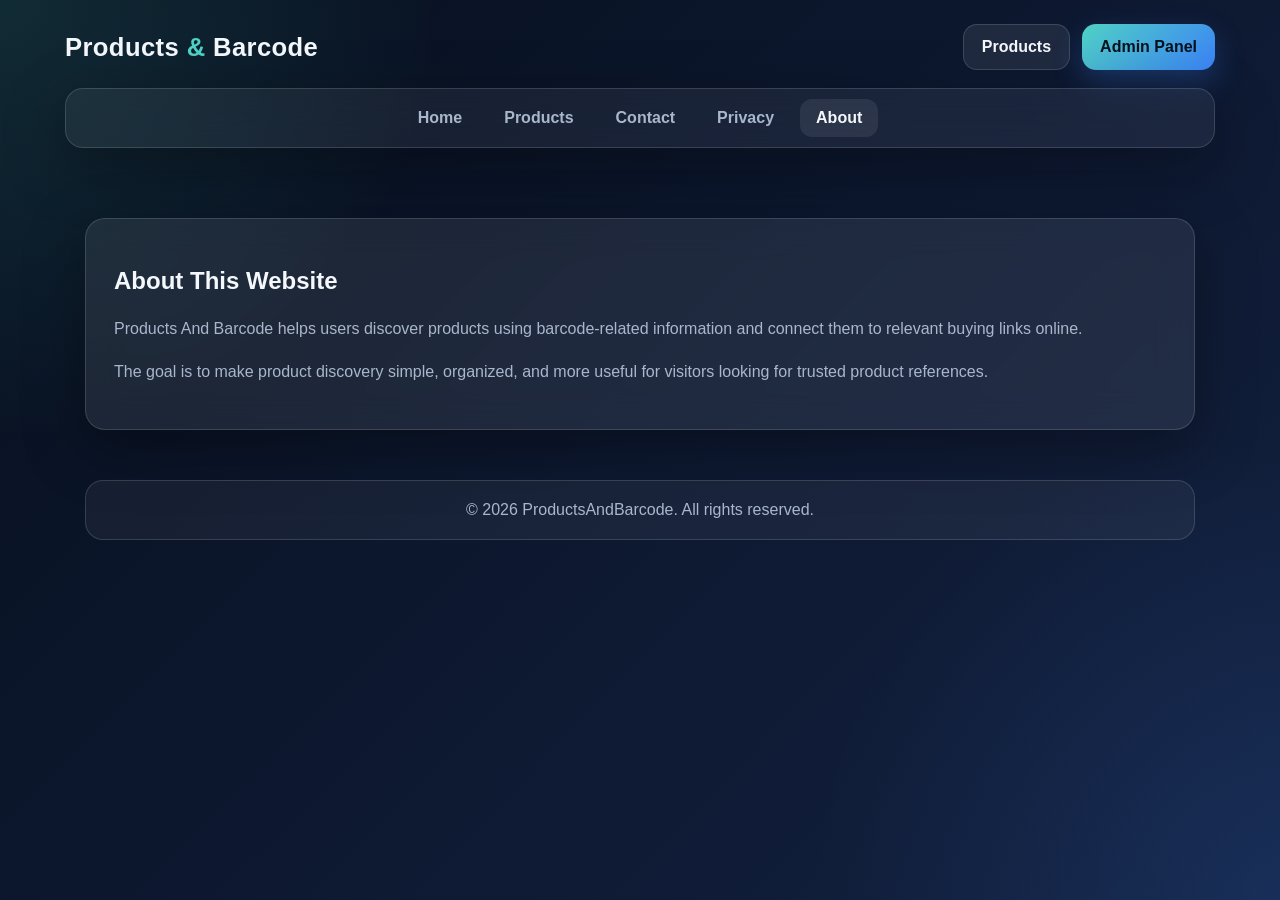
<file: about.html>
<!DOCTYPE html>
<html lang="en">
<head>
  <meta charset="UTF-8" />
  <meta name="viewport" content="width=device-width, initial-scale=1.0" />
  <title>About - Products And Barcode</title>
  <link rel="stylesheet" href="style.css" />
</head>
<body>
  <header class="site-header">
    <div class="brand-bar">
      <div class="brand">Products <span>&</span> Barcode</div>
      <div class="top-actions">
        <a href="products.html" class="btn-secondary">Products</a>
        <a href="admin.html" class="btn-primary">Admin Panel</a>
      </div>
    </div>

    <div class="nav-wrap">
      <nav>
        <a href="index.html">Home</a>
        <a href="products.html">Products</a>
        <a href="contact.html">Contact</a>
        <a href="privacy.html">Privacy</a>
        <a href="about.html" class="active">About</a>
      </nav>
    </div>
  </header>

  <main class="main">
    <section class="section-card">
      <h1>About This Website</h1>
      <p class="lead">
        Products And Barcode helps users discover products using barcode-related information and connect them to relevant buying links online.
      </p>
      <p class="lead">
        The goal is to make product discovery simple, organized, and more useful for visitors looking for trusted product references.
      </p>
    </section>
  </main>

  <footer class="site-footer">
    <div class="footer-box">&copy; 2026 ProductsAndBarcode. All rights reserved.</div>
  </footer>
</body>
</html>
</file>
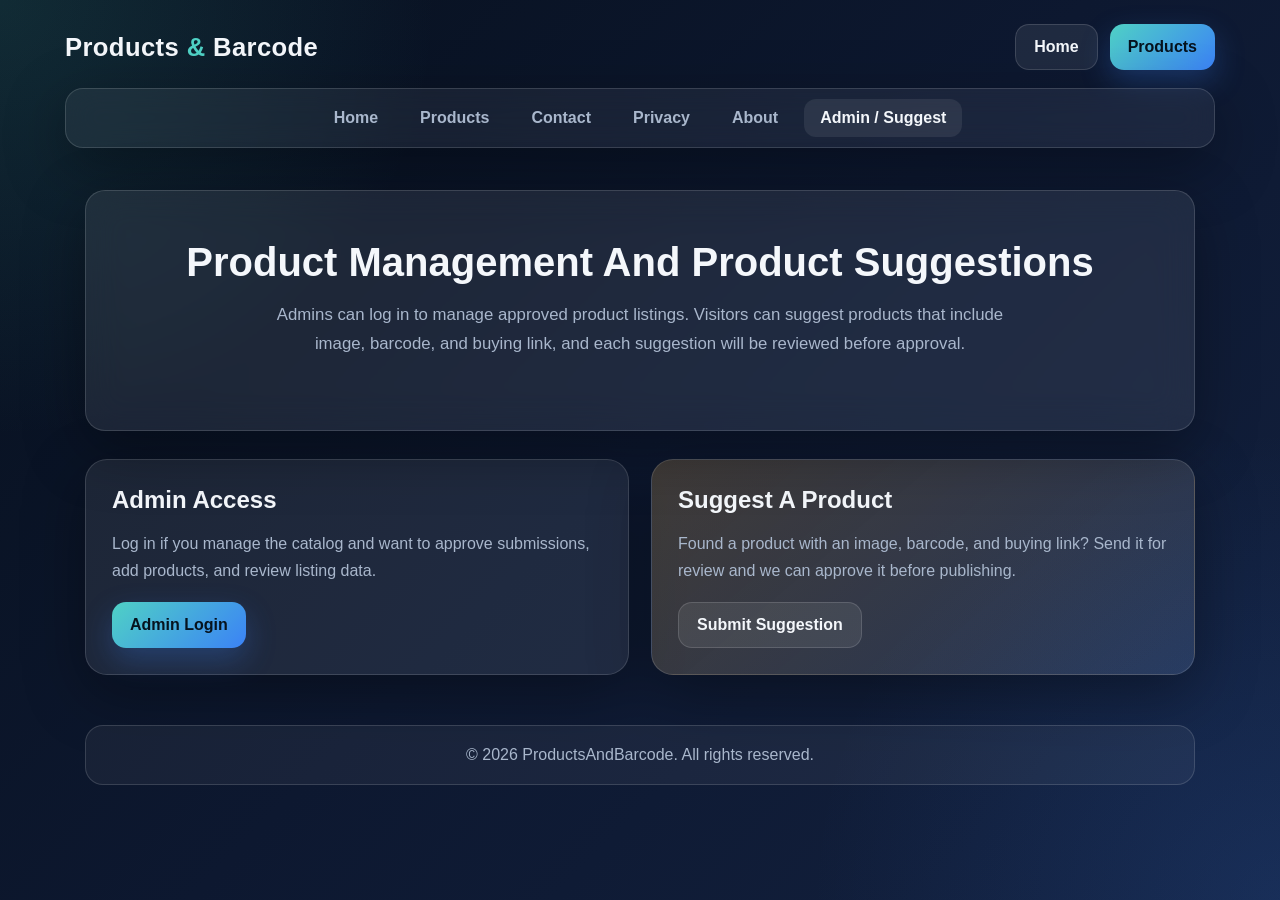
<file: admin.html>
<!DOCTYPE html>
<html lang="en">
<head>
  <meta charset="UTF-8" />
  <meta name="viewport" content="width=device-width, initial-scale=1.0" />
  <title>Admin & Suggestions - Products And Barcode</title>
  <link rel="stylesheet" href="style.css" />
</head>
<body>
  <header class="site-header">
    <div class="brand-bar">
      <div class="brand">Products <span>&</span> Barcode</div>
      <div class="top-actions">
        <a href="index.html" class="btn-secondary">Home</a>
        <a href="products.html" class="btn-primary">Products</a>
      </div>
    </div>

    <div class="nav-wrap">
      <nav>
        <a href="index.html">Home</a>
        <a href="products.html">Products</a>
        <a href="contact.html">Contact</a>
        <a href="privacy.html">Privacy</a>
        <a href="about.html">About</a>
        <a href="admin.html" class="active">Admin / Suggest</a>
      </nav>
    </div>
  </header>

  <main class="main">
    <section class="hero">
      <h1>Product Management And Product Suggestions</h1>
      <p>
        Admins can log in to manage approved product listings. Visitors can suggest products that include image, barcode, and buying link, and each suggestion will be reviewed before approval.
      </p>
    </section>

    <section class="access-grid">
      <article class="access-card">
        <h2>Admin Access</h2>
        <p>
          Log in if you manage the catalog and want to approve submissions, add products, and review listing data.
        </p>
        <a href="login.html" class="btn-primary">Admin Login</a>
      </article>

      <article class="access-card accent-card">
        <h2>Suggest A Product</h2>
        <p>
          Found a product with an image, barcode, and buying link? Send it for review and we can approve it before publishing.
        </p>
        <a href="suggest.html" class="btn-secondary">Submit Suggestion</a>
      </article>
    </section>
  </main>

  <footer class="site-footer">
    <div class="footer-box">&copy; 2026 ProductsAndBarcode. All rights reserved.</div>
  </footer>
</body>
</html>
</file>
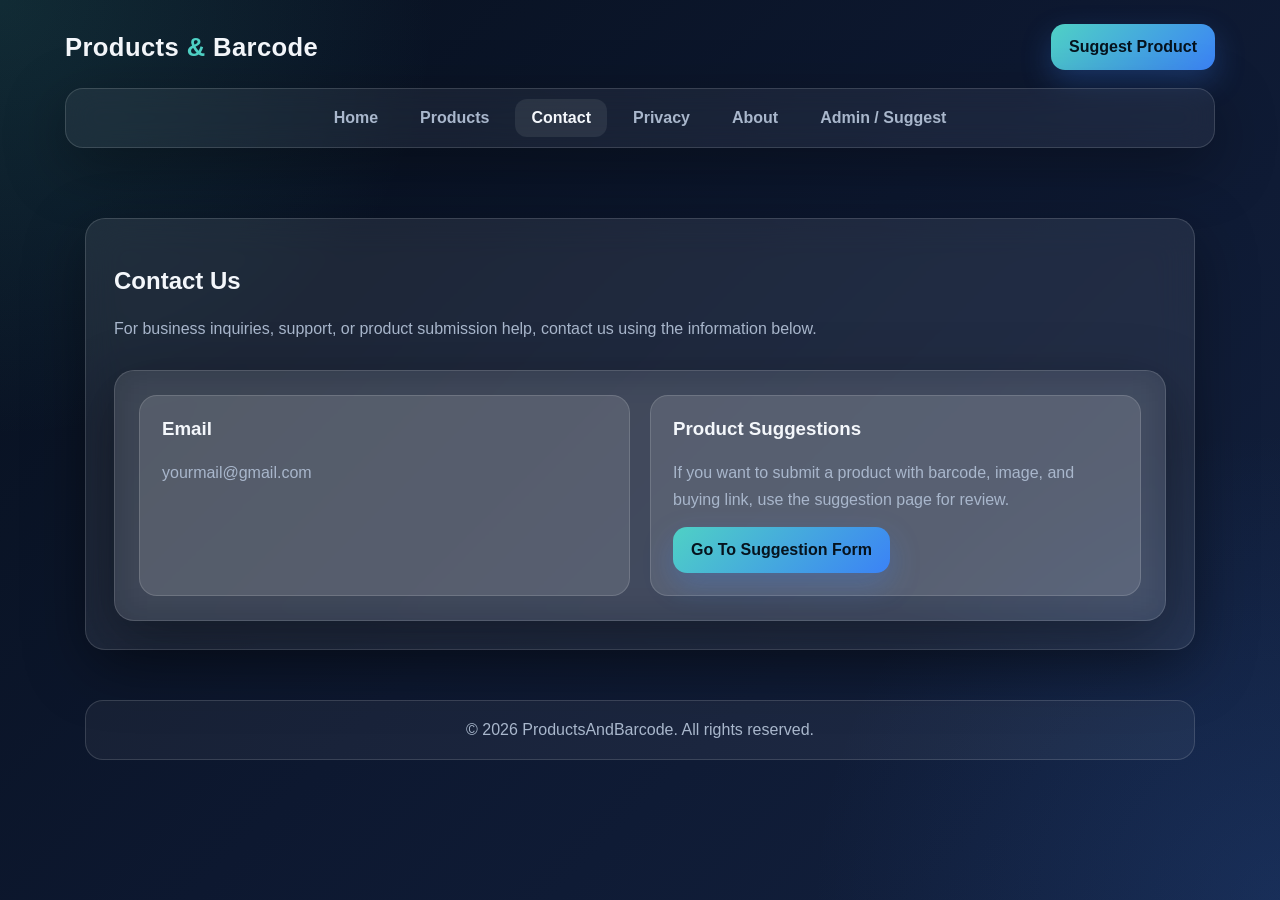
<file: contact.html>
<!DOCTYPE html>
<html lang="en">
<head>
  <meta charset="UTF-8" />
  <meta name="viewport" content="width=device-width, initial-scale=1.0" />
  <title>Contact - Products And Barcode</title>
  <link rel="stylesheet" href="style.css" />
</head>
<body>
  <header class="site-header">
    <div class="brand-bar">
      <div class="brand">Products <span>&</span> Barcode</div>
      <div class="top-actions">
        <a href="suggest.html" class="btn-primary">Suggest Product</a>
      </div>
    </div>

    <div class="nav-wrap">
      <nav>
        <a href="index.html">Home</a>
        <a href="products.html">Products</a>
        <a href="contact.html" class="active">Contact</a>
        <a href="privacy.html">Privacy</a>
        <a href="about.html">About</a>
        <a href="admin.html">Admin / Suggest</a>
      </nav>
    </div>
  </header>

  <main class="main">
    <section class="section-card">
      <h1>Contact Us</h1>
      <p class="lead">
        For business inquiries, support, or product submission help, contact us using the information below.
      </p>

      <div class="contact-grid">
        <div class="contact-box">
          <h3>Email</h3>
          <p>yourmail@gmail.com</p>
        </div>

        <div class="contact-box">
          <h3>Product Suggestions</h3>
          <p>If you want to submit a product with barcode, image, and buying link, use the suggestion page for review.</p>
          <div style="margin-top: 14px;">
            <a href="suggest.html" class="btn-primary">Go To Suggestion Form</a>
          </div>
        </div>
      </div>
    </section>
  </main>

  <footer class="site-footer">
    <div class="footer-box">&copy; 2026 ProductsAndBarcode. All rights reserved.</div>
  </footer>
</body>
</html>
</file>
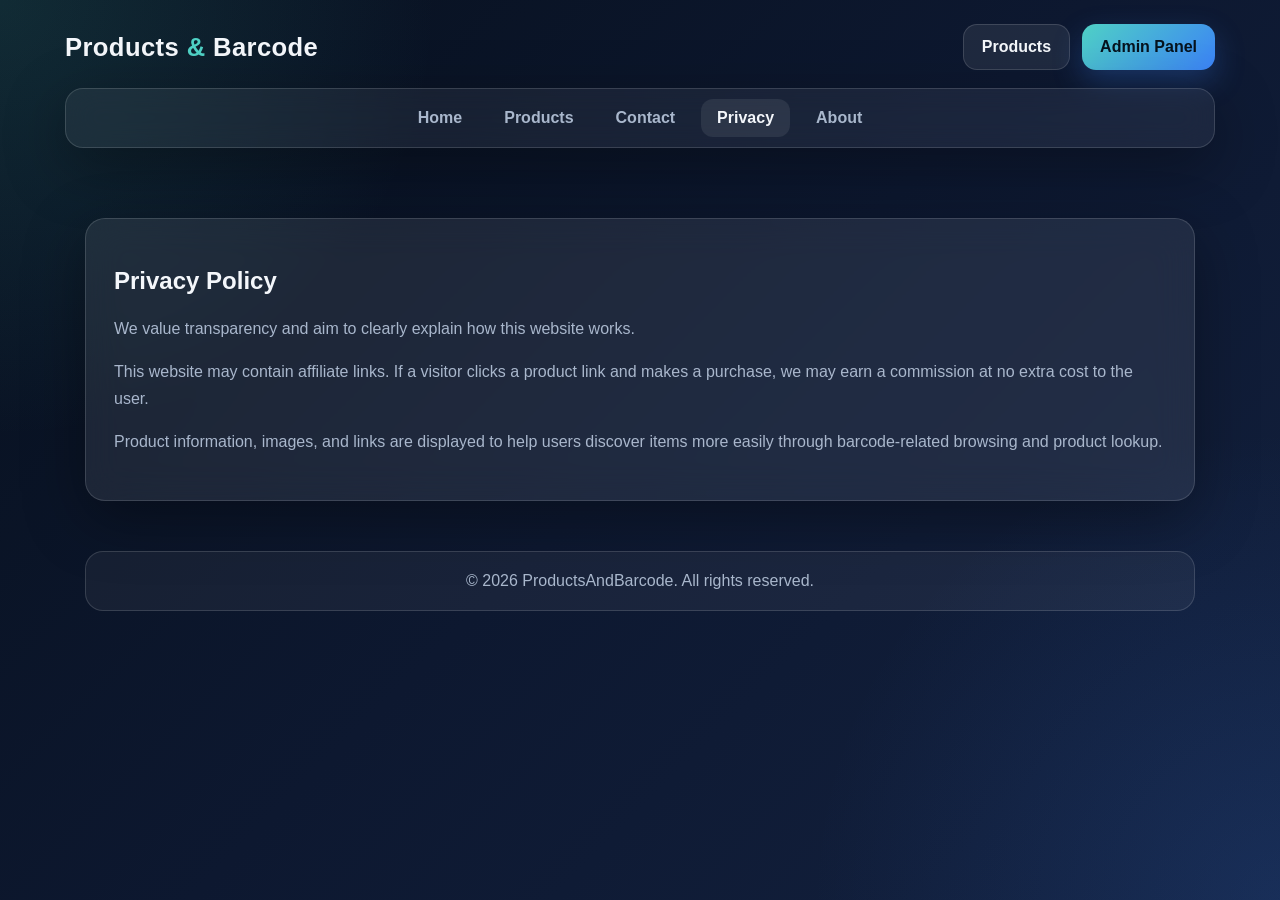
<file: privacy.html>
<!DOCTYPE html>
<html lang="en">
<head>
  <meta charset="UTF-8" />
  <meta name="viewport" content="width=device-width, initial-scale=1.0" />
  <title>Privacy - Products And Barcode</title>
  <link rel="stylesheet" href="style.css" />
</head>
<body>
  <header class="site-header">
    <div class="brand-bar">
      <div class="brand">Products <span>&</span> Barcode</div>
      <div class="top-actions">
        <a href="products.html" class="btn-secondary">Products</a>
        <a href="admin.html" class="btn-primary">Admin Panel</a>
      </div>
    </div>

    <div class="nav-wrap">
      <nav>
        <a href="index.html">Home</a>
        <a href="products.html">Products</a>
        <a href="contact.html">Contact</a>
        <a href="privacy.html" class="active">Privacy</a>
        <a href="about.html">About</a>
      </nav>
    </div>
  </header>

  <main class="main">
    <section class="section-card">
      <h1>Privacy Policy</h1>
      <p class="lead">
        We value transparency and aim to clearly explain how this website works.
      </p>
      <p class="lead">
        This website may contain affiliate links. If a visitor clicks a product link and makes a purchase, we may earn a commission at no extra cost to the user.
      </p>
      <p class="lead">
        Product information, images, and links are displayed to help users discover items more easily through barcode-related browsing and product lookup.
      </p>
    </section>
  </main>

  <footer class="site-footer">
    <div class="footer-box">&copy; 2026 ProductsAndBarcode. All rights reserved.</div>
  </footer>
</body>
</html>
</file>
<file: style.css>
:root {
  --bg-main: #09111f;
  --bg-soft: #0f1b31;
  --bg-card: rgba(255, 255, 255, 0.08);
  --bg-card-strong: rgba(255, 255, 255, 0.12);
  --border: rgba(255, 255, 255, 0.14);
  --text: #f4f7fb;
  --muted: #a9b7cc;
  --accent: #4fd1c5;
  --accent-2: #3b82f6;
  --accent-3: #f59e0b;
  --shadow: 0 18px 60px rgba(0, 0, 0, 0.35);
  --radius: 20px;
}

* {
  box-sizing: border-box;
}

html {
  scroll-behavior: smooth;
}

body {
  margin: 0;
  font-family: "Segoe UI", Tahoma, Geneva, Verdana, sans-serif;
  color: var(--text);
  background:
    radial-gradient(circle at top left, rgba(79, 209, 197, 0.14), transparent 28%),
    radial-gradient(circle at bottom right, rgba(59, 130, 246, 0.14), transparent 30%),
    linear-gradient(135deg, #07101d, #0d1830, #13213f);
  min-height: 100vh;
}

a {
  color: inherit;
  text-decoration: none;
}

.site-header {
  padding: 24px 20px 10px;
}

.brand-bar {
  max-width: 1150px;
  margin: 0 auto 18px;
  display: flex;
  align-items: center;
  justify-content: space-between;
  gap: 16px;
}

.brand {
  font-size: 1.6rem;
  font-weight: 700;
  letter-spacing: 0.4px;
}

.brand span {
  color: var(--accent);
}

.top-actions {
  display: flex;
  gap: 12px;
  flex-wrap: wrap;
}

.btn-link,
.btn-primary,
.btn-secondary {
  display: inline-flex;
  align-items: center;
  justify-content: center;
  min-height: 46px;
  padding: 12px 18px;
  border-radius: 14px;
  font-weight: 700;
  transition: 0.2s ease;
}

.btn-primary {
  color: #06131e;
  background: linear-gradient(135deg, var(--accent), var(--accent-2));
  box-shadow: 0 12px 30px rgba(59, 130, 246, 0.28);
}

.btn-secondary,
.btn-link {
  color: var(--text);
  background: rgba(255, 255, 255, 0.08);
  border: 1px solid var(--border);
}

.btn-primary:hover,
.btn-secondary:hover,
.btn-link:hover {
  transform: translateY(-1px);
}

.nav-wrap {
  max-width: 1150px;
  margin: 0 auto;
  padding: 10px;
  background: rgba(255, 255, 255, 0.06);
  border: 1px solid var(--border);
  border-radius: 18px;
  backdrop-filter: blur(16px);
  -webkit-backdrop-filter: blur(16px);
  box-shadow: var(--shadow);
}

nav {
  display: flex;
  justify-content: center;
  gap: 10px;
  flex-wrap: wrap;
}

nav a {
  padding: 10px 16px;
  border-radius: 12px;
  color: var(--muted);
  font-weight: 600;
}

nav a.active,
nav a:hover {
  color: var(--text);
  background: rgba(255, 255, 255, 0.08);
}

.main {
  max-width: 1150px;
  margin: 0 auto;
  padding: 32px 20px 50px;
}

.hero,
.section-card,
.contact-grid,
.products-grid,
.info-grid,
.admin-wrapper {
  background: var(--bg-card);
  border: 1px solid var(--border);
  border-radius: var(--radius);
  backdrop-filter: blur(18px);
  -webkit-backdrop-filter: blur(18px);
  box-shadow: var(--shadow);
}

.hero {
  padding: 48px 28px;
  text-align: center;
}

.hero h1 {
  margin: 0 0 16px;
  font-size: 2.5rem;
  line-height: 1.15;
}

.hero p {
  max-width: 760px;
  margin: 0 auto 24px;
  color: var(--muted);
  font-size: 1.05rem;
  line-height: 1.7;
}

.hero-actions {
  display: flex;
  justify-content: center;
  gap: 14px;
  flex-wrap: wrap;
}

.section-card {
  margin-top: 28px;
  padding: 28px;
}

.section-card h2,
.section-card h3 {
  margin-top: 0;
}

.lead {
  color: var(--muted);
  line-height: 1.7;
}

.info-grid {
  margin-top: 28px;
  padding: 24px;
  display: grid;
  grid-template-columns: repeat(3, minmax(0, 1fr));
  gap: 18px;
}

.info-item {
  background: var(--bg-card-strong);
  border: 1px solid var(--border);
  border-radius: 18px;
  padding: 20px;
  text-align: left;
}

.info-item h3 {
  margin: 0 0 10px;
  font-size: 1.05rem;
}

.info-item p {
  margin: 0;
  color: var(--muted);
  line-height: 1.6;
}

.products-grid {
  margin-top: 18px;
  padding: 24px;
  display: grid;
  grid-template-columns: repeat(2, minmax(0, 1fr));
  gap: 20px;
}

.card {
  background: rgba(255, 255, 255, 0.08);
  border: 1px solid var(--border);
  border-radius: 18px;
  overflow: hidden;
  text-align: left;
}

.card img {
  width: 100%;
  height: 220px;
  object-fit: contain;
  background: #ffffff;
  padding: 18px;
}

.card-body {
  padding: 18px;
}

.card h3 {
  margin: 0 0 10px;
}

.card p {
  margin: 0 0 16px;
  color: var(--muted);
  line-height: 1.6;
}

.contact-grid {
  margin-top: 28px;
  padding: 24px;
  display: grid;
  grid-template-columns: repeat(2, minmax(0, 1fr));
  gap: 20px;
}

.contact-box {
  background: var(--bg-card-strong);
  border: 1px solid var(--border);
  border-radius: 18px;
  padding: 22px;
}

.contact-box h3 {
  margin-top: 0;
}

.contact-box p {
  margin: 0;
  color: var(--muted);
  line-height: 1.7;
}

.site-footer {
  max-width: 1150px;
  margin: 0 auto;
  padding: 0 20px 32px;
}

.footer-box {
  text-align: center;
  color: var(--muted);
  padding: 20px;
  background: rgba(255, 255, 255, 0.05);
  border: 1px solid var(--border);
  border-radius: 18px;
}

.admin-page {
  display: flex;
  align-items: center;
  justify-content: center;
  padding: 32px 16px;
}

.admin-wrapper {
  width: 100%;
  max-width: 980px;
  padding: 28px;
}

.admin-title {
  text-align: center;
  margin-bottom: 24px;
}

.admin-title h1 {
  margin: 0 0 10px;
  font-size: 2rem;
}

.admin-title p {
  margin: 0;
  color: var(--muted);
}

.form-grid {
  display: grid;
  grid-template-columns: repeat(2, minmax(0, 1fr));
  gap: 16px;
}

.field {
  display: flex;
  flex-direction: column;
  gap: 8px;
}

.field.full {
  grid-column: 1 / -1;
}

label {
  font-weight: 600;
  color: #d8e4f2;
}

input {
  width: 100%;
  padding: 14px;
  border-radius: 14px;
  border: 1px solid var(--border);
  background: rgba(255, 255, 255, 0.07);
  color: var(--text);
  outline: none;
}

input::placeholder {
  color: #8fa4be;
}

input:focus {
  border-color: rgba(79, 209, 197, 0.55);
  box-shadow: 0 0 0 4px rgba(79, 209, 197, 0.1);
}

.form-actions {
  margin-top: 18px;
  display: flex;
  gap: 12px;
  flex-wrap: wrap;
}

.table-wrap {
  overflow-x: auto;
  margin-top: 24px;
  border-radius: 18px;
  border: 1px solid var(--border);
  background: rgba(255, 255, 255, 0.05);
}

table {
  width: 100%;
  border-collapse: collapse;
}

th,
td {
  text-align: left;
  padding: 16px;
  border-bottom: 1px solid rgba(255, 255, 255, 0.08);
}

th {
  background: rgba(255, 255, 255, 0.04);
}

.empty-row {
  text-align: center;
  color: var(--muted);
}

.login-box {
  max-width: 460px;
  margin: 0 auto;
}

.hidden {
  display: none;
}

.note {
  color: var(--muted);
  font-size: 0.95rem;
  line-height: 1.6;
}

@media (max-width: 900px) {
  .info-grid,
  .products-grid,
  .contact-grid,
  .form-grid {
    grid-template-columns: 1fr;
  }

  .hero h1 {
    font-size: 2rem;
  }

  .brand-bar {
    flex-direction: column;
    align-items: flex-start;
  }
}

@media (max-width: 640px) {
  .main {
    padding: 24px 14px 40px;
  }

  .site-header {
    padding: 18px 14px 10px;
  }

  .hero,
  .section-card,
  .info-grid,
  .products-grid,
  .contact-grid,
  .admin-wrapper {
    padding: 20px;
  }

  nav {
    justify-content: flex-start;
  }
}
.access-grid {
  margin-top: 28px;
  display: grid;
  grid-template-columns: repeat(2, minmax(0, 1fr));
  gap: 22px;
}

.access-card {
  padding: 26px;
  border-radius: 22px;
  background: rgba(255, 255, 255, 0.08);
  border: 1px solid var(--border);
  box-shadow: var(--shadow);
}

.access-card h2 {
  margin-top: 0;
  margin-bottom: 12px;
}

.access-card p {
  margin-bottom: 18px;
  color: var(--muted);
  line-height: 1.7;
}

.accent-card {
  background:
    linear-gradient(140deg, rgba(245, 158, 11, 0.15), rgba(59, 130, 246, 0.08)),
    rgba(255, 255, 255, 0.08);
}

.auth-page {
  min-height: 100vh;
  display: flex;
  align-items: center;
  justify-content: center;
  padding: 24px;
  background:
    radial-gradient(circle at top right, rgba(245, 158, 11, 0.18), transparent 25%),
    radial-gradient(circle at bottom left, rgba(79, 209, 197, 0.16), transparent 30%),
    linear-gradient(135deg, #08101c, #10192d, #1b1635);
}

.auth-shell {
  width: 100%;
  max-width: 1050px;
  display: grid;
  grid-template-columns: 1.1fr 0.9fr;
  gap: 24px;
  align-items: stretch;
}

.auth-showcase,
.auth-card {
  border: 1px solid rgba(255, 255, 255, 0.12);
  border-radius: 24px;
  backdrop-filter: blur(18px);
  -webkit-backdrop-filter: blur(18px);
  box-shadow: 0 18px 60px rgba(0, 0, 0, 0.35);
}

.auth-showcase {
  padding: 36px;
  background:
    linear-gradient(160deg, rgba(255, 255, 255, 0.08), rgba(255, 255, 255, 0.03)),
    linear-gradient(135deg, rgba(59, 130, 246, 0.18), rgba(245, 158, 11, 0.12));
}

.auth-showcase h1 {
  margin: 0 0 16px;
  font-size: 2.4rem;
  line-height: 1.1;
}

.auth-showcase p {
  margin: 0 0 24px;
  color: var(--muted);
  line-height: 1.7;
}

.feature-list {
  display: grid;
  gap: 14px;
}

.feature-item {
  padding: 16px;
  border-radius: 18px;
  background: rgba(255, 255, 255, 0.08);
  border: 1px solid rgba(255, 255, 255, 0.1);
}

.feature-item strong {
  display: block;
  margin-bottom: 6px;
}

.auth-card {
  padding: 28px;
  background: rgba(255, 255, 255, 0.08);
}

.auth-card h2 {
  margin: 0 0 10px;
}

.auth-card p {
  margin: 0 0 18px;
  color: var(--muted);
}

.auth-tabs {
  display: flex;
  gap: 10px;
  margin-bottom: 18px;
  flex-wrap: wrap;
}

.auth-tab {
  border: 1px solid rgba(255, 255, 255, 0.12);
  background: rgba(255, 255, 255, 0.06);
  color: var(--text);
  padding: 10px 14px;
  border-radius: 12px;
  cursor: pointer;
  font-weight: 700;
}

.auth-tab.active {
  background: linear-gradient(135deg, var(--accent), var(--accent-2));
  color: #07111c;
  border-color: transparent;
}

.auth-panel {
  display: none;
}

.auth-panel.active {
  display: block;
}

.auth-message {
  margin-top: 14px;
  font-size: 0.95rem;
  color: var(--muted);
  min-height: 20px;
}

.auth-message.success {
  color: #7ef0c8;
}

.auth-message.error {
  color: #ff9cae;
}

.dashboard-topbar {
  display: flex;
  justify-content: space-between;
  align-items: center;
  gap: 14px;
  flex-wrap: wrap;
}

.suggestions-list {
  display: grid;
  gap: 18px;
  margin-top: 18px;
}

.suggestion-card {
  padding: 20px;
  border-radius: 18px;
  background: rgba(255, 255, 255, 0.07);
  border: 1px solid var(--border);
}

.suggestion-content h3 {
  margin-top: 0;
  margin-bottom: 10px;
}

.suggestion-content p {
  margin: 8px 0;
  color: var(--muted);
  line-height: 1.6;
  word-break: break-word;
}

.suggestion-content a {
  color: var(--accent);
}

.suggestion-actions {
  display: flex;
  gap: 12px;
  flex-wrap: wrap;
  margin-top: 16px;
}

.empty-suggestion {
  text-align: center;
  color: var(--muted);
  padding: 24px;
  border-radius: 18px;
  background: rgba(255, 255, 255, 0.05);
  border: 1px solid var(--border);
}

@media (max-width: 900px) {
  .access-grid,
  .auth-shell {
    grid-template-columns: 1fr;
  }

  .auth-showcase h1 {
    font-size: 2rem;
  }
}
.simple-auth-card {
  width: 100%;
  max-width: 460px;
  padding: 28px;
  border-radius: 24px;
  background: rgba(255, 255, 255, 0.08);
  border: 1px solid rgba(255, 255, 255, 0.12);
  backdrop-filter: blur(18px);
  -webkit-backdrop-filter: blur(18px);
  box-shadow: 0 18px 60px rgba(0, 0, 0, 0.35);
}

.simple-auth-card h1 {
  margin: 0 0 18px;
  text-align: center;
}
.scene-3d {
  position: fixed;
  inset: 0;
  perspective: 1200px;
  overflow: hidden;
  pointer-events: none;
  z-index: 0;
}

.orb {
  position: absolute;
  border-radius: 50%;
  transform-style: preserve-3d;
  background: radial-gradient(circle at 30% 30%, rgba(255,255,255,0.95), rgba(79,209,197,0.28) 35%, rgba(59,130,246,0.1) 65%, rgba(255,255,255,0.04) 100%);
  box-shadow:
    inset -20px -30px 60px rgba(255,255,255,0.08),
    0 30px 80px rgba(59,130,246,0.18);
  animation: floatOrb 10s ease-in-out infinite;
  filter: blur(0.2px);
}

.orb-1 {
  width: 220px;
  height: 220px;
  top: 10%;
  left: 8%;
  animation-delay: 0s;
}

.orb-2 {
  width: 320px;
  height: 320px;
  top: 18%;
  right: 8%;
  animation-delay: -3s;
}

.orb-3 {
  width: 180px;
  height: 180px;
  bottom: 10%;
  left: 20%;
  animation-delay: -6s;
}

.grid-floor {
  position: absolute;
  left: -10%;
  right: -10%;
  bottom: -120px;
  height: 320px;
  transform: rotateX(75deg);
  transform-origin: bottom;
  background-image:
    linear-gradient(rgba(79,209,197,0.16) 1px, transparent 1px),
    linear-gradient(90deg, rgba(79,209,197,0.16) 1px, transparent 1px);
  background-size: 40px 40px;
  mask-image: linear-gradient(to top, rgba(0,0,0,1), rgba(0,0,0,0));
  opacity: 0.45;
  animation: floorMove 14s linear infinite;
}

.site-header,
.main,
.site-footer,
.admin-wrapper,
.simple-auth-card {
  position: relative;
  z-index: 1;
}

@keyframes floatOrb {
  0% {
    transform: translate3d(0, 0, 0) rotateX(0deg) rotateY(0deg);
  }
  25% {
    transform: translate3d(20px, -18px, 40px) rotateX(8deg) rotateY(10deg);
  }
  50% {
    transform: translate3d(-10px, -30px, 80px) rotateX(-6deg) rotateY(-12deg);
  }
  75% {
    transform: translate3d(-24px, 10px, 30px) rotateX(6deg) rotateY(8deg);
  }
  100% {
    transform: translate3d(0, 0, 0) rotateX(0deg) rotateY(0deg);
  }
}

@keyframes floorMove {
  from {
    background-position: 0 0, 0 0;
  }
  to {
    background-position: 0 40px, 40px 0;
  }
}
.premium-hero {
  display: grid;
  grid-template-columns: 1.05fr 0.95fr;
  gap: 28px;
  align-items: center;
  padding: 34px;
  background: rgba(255, 255, 255, 0.07);
  border: 1px solid var(--border);
  border-radius: 28px;
  box-shadow: var(--shadow);
  backdrop-filter: blur(18px);
  -webkit-backdrop-filter: blur(18px);
}

.hero-badge {
  display: inline-block;
  margin-bottom: 16px;
  padding: 10px 14px;
  border-radius: 999px;
  background: rgba(255, 255, 255, 0.08);
  border: 1px solid var(--border);
  color: var(--accent);
  font-weight: 700;
  font-size: 0.92rem;
}

.premium-copy h1 {
  margin: 0 0 18px;
  font-size: 3.2rem;
  line-height: 1.02;
  letter-spacing: -1px;
}

.premium-copy p {
  margin: 0 0 24px;
  max-width: 680px;
  color: var(--muted);
  line-height: 1.8;
  font-size: 1.04rem;
}

.hero-stats {
  margin-top: 26px;
  display: grid;
  grid-template-columns: repeat(3, minmax(0, 1fr));
  gap: 14px;
}

.stat-card {
  padding: 18px;
  border-radius: 20px;
  background: rgba(255, 255, 255, 0.07);
  border: 1px solid var(--border);
}

.stat-card strong {
  display: block;
  font-size: 1.8rem;
  margin-bottom: 6px;
}

.stat-card span {
  color: var(--muted);
  font-size: 0.94rem;
}

.premium-visual {
  display: flex;
  justify-content: center;
}

.floating-device {
  position: relative;
  width: 100%;
  max-width: 470px;
  transform-style: preserve-3d;
  animation: deviceFloat 7s ease-in-out infinite;
}

.device-glow {
  position: absolute;
  inset: 40px;
  border-radius: 30px;
  background: radial-gradient(circle, rgba(79, 209, 197, 0.24), transparent 70%);
  filter: blur(24px);
}

.device-frame {
  position: relative;
  padding: 18px;
  border-radius: 28px;
  background: linear-gradient(145deg, rgba(255,255,255,0.16), rgba(255,255,255,0.04));
  border: 1px solid rgba(255,255,255,0.16);
  box-shadow: 0 30px 80px rgba(0, 0, 0, 0.35);
}

.device-top {
  display: flex;
  gap: 8px;
  margin-bottom: 16px;
}

.device-dot {
  width: 10px;
  height: 10px;
  border-radius: 50%;
  background: rgba(255,255,255,0.38);
}

.device-body {
  position: relative;
  min-height: 420px;
  padding: 18px;
  overflow: hidden;
  border-radius: 22px;
  background:
    linear-gradient(180deg, rgba(255,255,255,0.06), rgba(255,255,255,0.03)),
    rgba(5, 14, 26, 0.75);
}

.scan-line {
  position: absolute;
  left: 0;
  right: 0;
  top: -20%;
  height: 90px;
  background: linear-gradient(to bottom, rgba(79,209,197,0), rgba(79,209,197,0.18), rgba(79,209,197,0));
  animation: scanMove 4s linear infinite;
}

.mini-product-card {
  position: absolute;
  display: flex;
  align-items: center;
  gap: 14px;
  width: 82%;
  padding: 14px;
  border-radius: 20px;
  background: rgba(255,255,255,0.08);
  border: 1px solid rgba(255,255,255,0.1);
  box-shadow: 0 16px 40px rgba(0,0,0,0.22);
}

.mini-product-card img {
  width: 72px;
  height: 72px;
  object-fit: contain;
  background: #fff;
  border-radius: 16px;
  padding: 8px;
}

.mini-product-card h4 {
  margin: 0 0 4px;
  font-size: 1rem;
}

.mini-product-card p {
  margin: 0;
  color: var(--muted);
  font-size: 0.88rem;
}

.card-a {
  top: 24px;
  left: 8px;
  transform: rotate(-7deg) translateZ(30px);
}

.card-b {
  top: 155px;
  right: 6px;
  transform: rotate(7deg) translateZ(45px);
}

.card-c {
  bottom: 24px;
  left: 28px;
  transform: rotate(-4deg) translateZ(35px);
}

.catalog-strip,
.showcase-section {
  margin-top: 28px;
  padding: 30px;
  border-radius: 28px;
  background: rgba(255, 255, 255, 0.07);
  border: 1px solid var(--border);
  box-shadow: var(--shadow);
}

.section-heading {
  margin-bottom: 20px;
}

.section-heading span {
  display: inline-block;
  margin-bottom: 10px;
  color: var(--accent);
  font-weight: 700;
  font-size: 0.92rem;
}

.section-heading h2 {
  margin: 0;
  font-size: 2rem;
}

.catalog-grid {
  display: grid;
  grid-template-columns: repeat(4, minmax(0, 1fr));
  gap: 18px;
}

.catalog-card {
  padding: 22px;
  border-radius: 22px;
  background: rgba(255,255,255,0.07);
  border: 1px solid var(--border);
  transform: translateY(0);
  transition: transform 0.28s ease, box-shadow 0.28s ease, border-color 0.28s ease;
}

.catalog-card:hover,
.showcase-card:hover {
  transform: translateY(-6px);
  box-shadow: 0 22px 44px rgba(0,0,0,0.24);
  border-color: rgba(79, 209, 197, 0.3);
}

.catalog-icon {
  width: 52px;
  height: 52px;
  margin-bottom: 16px;
  border-radius: 16px;
  display: flex;
  align-items: center;
  justify-content: center;
  font-weight: 800;
  color: #05111b;
  background: linear-gradient(135deg, var(--accent), var(--accent-2));
}

.catalog-card h3 {
  margin: 0 0 10px;
}

.catalog-card p {
  margin: 0;
  color: var(--muted);
  line-height: 1.7;
}

.showcase-grid {
  display: grid;
  grid-template-columns: 1.2fr 1fr 1fr;
  gap: 18px;
}

.showcase-card {
  overflow: hidden;
  border-radius: 24px;
  background: rgba(255,255,255,0.07);
  border: 1px solid var(--border);
  transition: transform 0.28s ease, box-shadow 0.28s ease, border-color 0.28s ease;
}

.showcase-image {
  min-height: 220px;
  display: flex;
  align-items: center;
  justify-content: center;
  background:
    radial-gradient(circle at top, rgba(255,255,255,0.18), transparent 60%),
    rgba(255,255,255,0.04);
}

.showcase-image img {
  width: 72%;
  max-height: 200px;
  object-fit: contain;
}

.showcase-content {
  padding: 22px;
}

.tag {
  display: inline-block;
  margin-bottom: 10px;
  padding: 8px 12px;
  border-radius: 999px;
  background: rgba(255,255,255,0.08);
  border: 1px solid var(--border);
  color: var(--accent);
  font-size: 0.86rem;
  font-weight: 700;
}

.showcase-content h3 {
  margin: 0 0 10px;
}

.showcase-content p {
  margin: 0;
  color: var(--muted);
  line-height: 1.7;
}

.tall-card .showcase-image {
  min-height: 300px;
}

.reveal,
.reveal-delay {
  opacity: 0;
  transform: translateY(24px);
  transition: opacity 0.8s ease, transform 0.8s ease;
}

.reveal-delay {
  transition-delay: 0.18s;
}

.reveal.visible,
.reveal-delay.visible {
  opacity: 1;
  transform: translateY(0);
}

@keyframes deviceFloat {
  0% { transform: rotateY(-8deg) rotateX(5deg) translateY(0); }
  50% { transform: rotateY(6deg) rotateX(-3deg) translateY(-10px); }
  100% { transform: rotateY(-8deg) rotateX(5deg) translateY(0); }
}

@keyframes scanMove {
  0% { top: -30%; }
  100% { top: 110%; }
}

@media (max-width: 1100px) {
  .premium-hero,
  .catalog-grid,
  .showcase-grid {
    grid-template-columns: 1fr;
  }

  .premium-copy h1 {
    font-size: 2.4rem;
  }
}

@media (max-width: 700px) {
  .hero-stats {
    grid-template-columns: 1fr;
  }

  .premium-hero,
  .catalog-strip,
  .showcase-section {
    padding: 22px;
  }

  .premium-copy h1 {
    font-size: 2rem;
  }

  .device-body {
    min-height: 360px;
  }

  .mini-product-card {
    width: 88%;
  }
}
.products-hero {
  display: flex;
  justify-content: space-between;
  align-items: end;
  gap: 20px;
  padding: 30px;
  border-radius: 28px;
  background: rgba(255, 255, 255, 0.07);
  border: 1px solid var(--border);
  box-shadow: var(--shadow);
}

.products-hero h1 {
  margin: 0 0 12px;
  font-size: 2.7rem;
  line-height: 1.05;
}

.products-hero p {
  margin: 0;
  color: var(--muted);
  line-height: 1.8;
  max-width: 680px;
}

.catalog-summary {
  display: grid;
  grid-template-columns: repeat(2, minmax(120px, 1fr));
  gap: 14px;
  min-width: 260px;
}

.summary-card {
  padding: 18px;
  border-radius: 20px;
  background: rgba(255,255,255,0.07);
  border: 1px solid var(--border);
  text-align: center;
}

.summary-card strong {
  display: block;
  font-size: 1.8rem;
  margin-bottom: 6px;
}

.summary-card span {
  color: var(--muted);
}

.products-toolbar,
.live-catalog {
  margin-top: 24px;
  padding: 24px;
  border-radius: 26px;
  background: rgba(255, 255, 255, 0.07);
  border: 1px solid var(--border);
  box-shadow: var(--shadow);
}

.search-box input {
  width: 100%;
  padding: 16px 18px;
  border-radius: 18px;
  border: 1px solid var(--border);
  background: rgba(255,255,255,0.07);
  color: var(--text);
  font-size: 1rem;
  outline: none;
}

.search-box input::placeholder {
  color: #8fa4be;
}

.search-box input:focus {
  border-color: rgba(79, 209, 197, 0.45);
  box-shadow: 0 0 0 4px rgba(79, 209, 197, 0.1);
}

.live-products-grid {
  display: grid;
  grid-template-columns: repeat(3, minmax(0, 1fr));
  gap: 20px;
}

.live-product-card {
  overflow: hidden;
  border-radius: 24px;
  background: rgba(255,255,255,0.08);
  border: 1px solid var(--border);
  transition: transform 0.28s ease, box-shadow 0.28s ease, border-color 0.28s ease;
}

.live-product-card:hover {
  transform: translateY(-6px);
  box-shadow: 0 22px 44px rgba(0,0,0,0.24);
  border-color: rgba(79, 209, 197, 0.3);
}

.live-product-image {
  min-height: 240px;
  display: flex;
  align-items: center;
  justify-content: center;
  background:
    radial-gradient(circle at top, rgba(255,255,255,0.18), transparent 60%),
    rgba(255,255,255,0.04);
}

.live-product-image img {
  width: 74%;
  max-height: 210px;
  object-fit: contain;
}

.live-product-body {
  padding: 22px;
}

.live-product-body h3 {
  margin: 0 0 12px;
}

.live-product-body p {
  margin: 8px 0;
  color: var(--muted);
  line-height: 1.7;
}

.live-product-actions {
  margin-top: 18px;
}

.empty-catalog {
  grid-column: 1 / -1;
  text-align: center;
  padding: 28px;
  border-radius: 18px;
  background: rgba(255,255,255,0.05);
  border: 1px solid var(--border);
  color: var(--muted);
}

@media (max-width: 1100px) {
  .live-products-grid {
    grid-template-columns: repeat(2, minmax(0, 1fr));
  }

  .products-hero {
    flex-direction: column;
    align-items: stretch;
  }
}

@media (max-width: 700px) {
  .live-products-grid {
    grid-template-columns: 1fr;
  }

  .products-hero,
  .products-toolbar,
  .live-catalog {
    padding: 20px;
  }

  .products-hero h1 {
    font-size: 2rem;
  }

  .catalog-summary {
    grid-template-columns: 1fr 1fr;
    min-width: 0;
  }
}
.category-nav {
  margin-top: 24px;
  display: flex;
  gap: 12px;
  flex-wrap: wrap;
}

.category-pill {
  padding: 12px 18px;
  border-radius: 999px;
  border: 1px solid var(--border);
  background: rgba(255,255,255,0.07);
  color: var(--text);
  cursor: pointer;
  font-weight: 700;
  transition: 0.2s ease;
}

.category-pill.active,
.category-pill:hover {
  background: linear-gradient(135deg, var(--accent), var(--accent-2));
  color: #07111c;
  border-color: transparent;
}

.catalog-sections {
  margin-top: 24px;
}

.catalog-block {
  margin-top: 26px;
  padding: 24px;
  border-radius: 26px;
  background: rgba(255,255,255,0.07);
  border: 1px solid var(--border);
  box-shadow: var(--shadow);
}

.catalog-block-head {
  display: flex;
  justify-content: space-between;
  align-items: center;
  gap: 12px;
  margin-bottom: 18px;
  flex-wrap: wrap;
}

.catalog-block-head h2 {
  margin: 0;
  font-size: 1.7rem;
}

.catalog-block-head span {
  color: var(--muted);
}

@media (max-width: 700px) {
  .catalog-block {
    padding: 18px;
  }
}
@media (max-width: 768px) {
  .brand-bar {
    flex-direction: column;
    align-items: flex-start;
  }

  .top-actions {
    width: 100%;
  }

  .top-actions a {
    flex: 1 1 100%;
    text-align: center;
  }

  .premium-copy h1,
  .products-hero h1,
  .hero h1 {
    font-size: 2rem !important;
    line-height: 1.15;
  }

  .premium-copy p,
  .products-hero p,
  .hero p {
    font-size: 0.98rem;
    line-height: 1.7;
  }

  .floating-device {
    max-width: 100%;
  }

  .device-body {
    min-height: 320px;
  }

  .mini-product-card {
    width: 90%;
    padding: 10px;
    gap: 10px;
  }

  .mini-product-card img {
    width: 56px;
    height: 56px;
  }

  .hero-actions,
  .form-actions,
  .suggestion-actions,
  .auth-tabs,
  .category-nav {
    flex-direction: column;
    align-items: stretch;
  }

  .hero-actions a,
  .form-actions a,
  .form-actions button,
  .suggestion-actions button,
  .auth-tab,
  .category-pill {
    width: 100%;
    text-align: center;
  }

  .catalog-summary,
  .hero-stats {
    grid-template-columns: 1fr;
  }

  .table-wrap {
    overflow-x: auto;
  }

  table {
    min-width: 650px;
  }
}

@media (max-width: 480px) {
  .site-header,
  .main,
  .site-footer {
    padding-left: 12px;
    padding-right: 12px;
  }

  .premium-hero,
  .catalog-strip,
  .showcase-section,
  .section-card,
  .products-toolbar,
  .live-catalog,
  .catalog-block,
  .admin-wrapper,
  .simple-auth-card {
    padding: 16px;
    border-radius: 20px;
  }

  .premium-copy h1,
  .products-hero h1,
  .hero h1 {
    font-size: 1.7rem !important;
  }

  nav a {
    width: 100%;
    text-align: center;
  }
}
.theme-toggle {
  border: none;
  background: linear-gradient(135deg, #ffb347, #ff7b54, #5eead4, #3b82f6);
  background-size: 300% 300%;
  color: #ffffff;
  padding: 12px 18px;
  border-radius: 999px;
  cursor: pointer;
  font-weight: 800;
  box-shadow: 0 10px 28px rgba(59, 130, 246, 0.28);
  transition: transform 0.2s ease, box-shadow 0.2s ease;
  animation: themeGlow 6s ease infinite;
}

.theme-toggle:hover {
  transform: translateY(-2px) scale(1.02);
  box-shadow: 0 14px 34px rgba(255, 123, 84, 0.32);
}

.theme-toggle:active {
  transform: translateY(0) scale(0.99);
}

body.light-theme {
  --bg-main: #f4f7fb;
  --bg-soft: #e9eef6;
  --bg-card: rgba(255, 255, 255, 0.78);
  --bg-card-strong: rgba(255, 255, 255, 0.92);
  --border: rgba(15, 23, 42, 0.12);
  --text: #142033;
  --muted: #5f6f86;
  --shadow: 0 18px 40px rgba(15, 23, 42, 0.08);
}

body.light-theme {
  background:
    radial-gradient(circle at top left, rgba(79, 209, 197, 0.10), transparent 28%),
    radial-gradient(circle at bottom right, rgba(59, 130, 246, 0.10), transparent 30%),
    linear-gradient(135deg, #eef4fb, #f8fbff, #e9f0f9);
}

body.light-theme .scene-3d {
  opacity: 0.45;
}

body.light-theme .footer-box,
body.light-theme .nav-wrap,
body.light-theme .section-card,
body.light-theme .catalog-strip,
body.light-theme .showcase-section,
body.light-theme .products-toolbar,
body.light-theme .live-catalog,
body.light-theme .catalog-block,
body.light-theme .premium-hero,
body.light-theme .admin-wrapper,
body.light-theme .contact-box,
body.light-theme .access-card,
body.light-theme .simple-auth-card {
  background: var(--bg-card);
  color: var(--text);
}

body.light-theme input,
body.light-theme textarea,
body.light-theme select {
  background: rgba(255, 255, 255, 0.9);
  color: var(--text);
  border: 1px solid var(--border);
}

body.light-theme .btn-secondary,
body.light-theme .btn-link {
  background: rgba(15, 23, 42, 0.05);
  color: var(--text);
}

body.light-theme .theme-toggle {
  background: linear-gradient(135deg, #2563eb, #06b6d4, #10b981, #f59e0b);
  background-size: 300% 300%;
  color: #ffffff;
}

body.light-theme .catalog-card,
body.light-theme .showcase-card,
body.light-theme .live-product-card,
body.light-theme .card,
body.light-theme .suggestion-card,
body.light-theme .info-item,
body.light-theme .stat-card,
body.light-theme .summary-card {
  background: rgba(255, 255, 255, 0.82);
  color: var(--text);
}

@keyframes themeGlow {
  0% {
    background-position: 0% 50%;
  }
  50% {
    background-position: 100% 50%;
  }
  100% {
    background-position: 0% 50%;
  }
}
</file>
